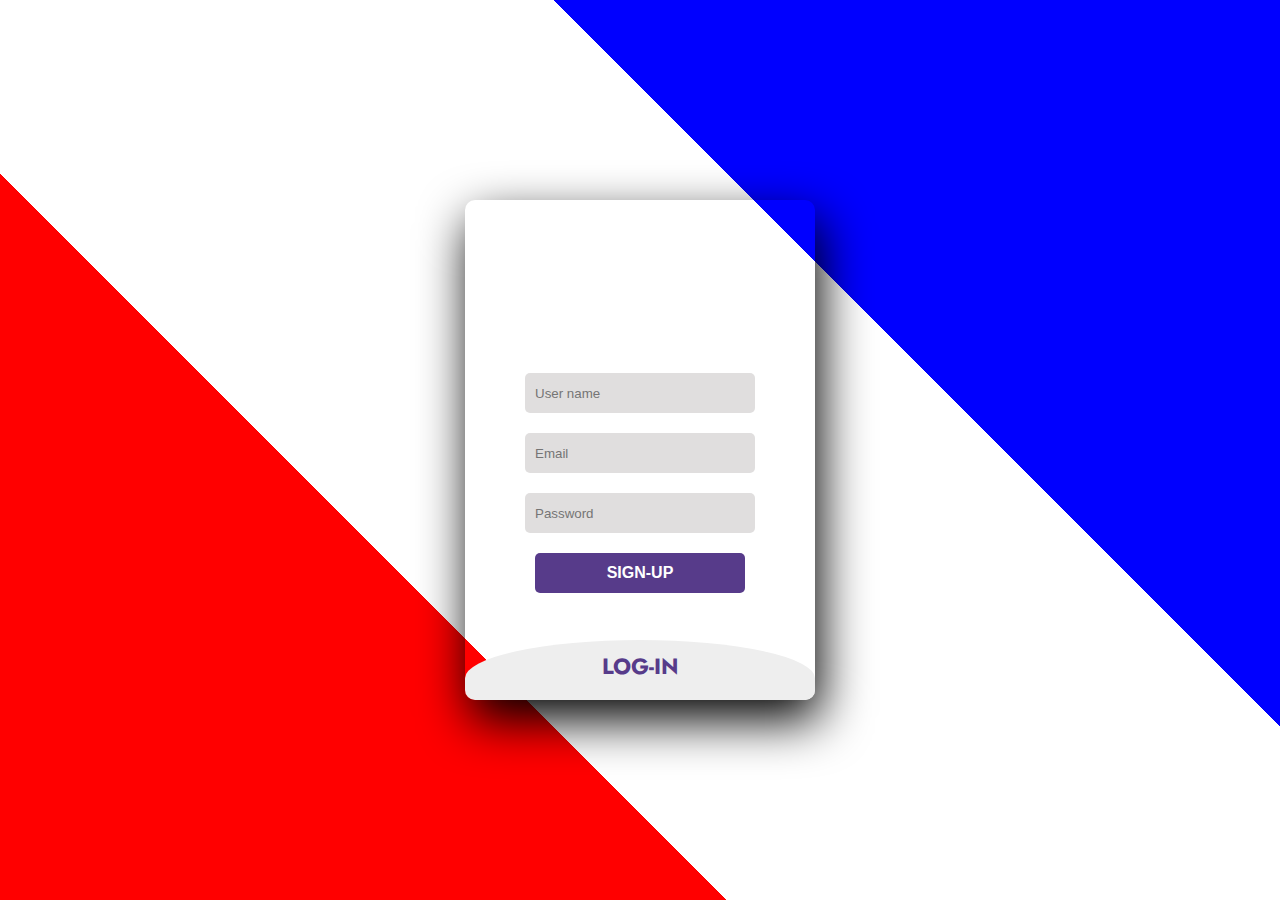
<file: sign-up.html>
<!DOCTYPE html>
<html>
<head>
	<title>TheAgency</title>
	<link rel="stylesheet" type="text/css" href="sign-up.css">
<link href="https://fonts.googleapis.com/css2?family=Jost:wght@500&display=swap" rel="stylesheet">
</head>
<body>
	<div class="main">  	
		<input type="checkbox" id="chk" aria-hidden="true">

			<div class="signup">
				<form>
					<label for="chk" aria-hidden="true">SIGN UP</label>
					<input type="text" name="txt" placeholder="User name" required="">
					<input type="email" name="email" placeholder="Email" required="">
					<input type="password" name="pswd" placeholder="Password" required="">
					<button>SIGN-UP</button>
				</form>
			</div>

			<div class="login">
				<form>
					<label for="chk" aria-hidden="true">LOG-IN</label>
					<input type="email" name="email" placeholder="Email" required="">
					<input type="password" name="pswd" placeholder="Password" required="">
					<button>LOG IN</button>
				</form>
			</div>
	</div>
</body>
</html>
</file>
<file: sign-up.css>
body{
	margin: 0;
	padding: 0;
	display: flex;
	justify-content: center;
	align-items: center;
	min-height: 100vh;
	font-family: 'Jost', sans-serif;
        background-image: linear-gradient(45deg, red 33.33%, white 33.33%, white 66.66%, blue 66.66%);
      }
      
    
.main{
	width: 350px;
	height: 500px;
	background: red;
	overflow: hidden;
	background: url("https://doc-08-2c-docs.googleusercontent.com/docs/securesc/68c90smiglihng9534mvqmq1946dmis5/fo0picsp1nhiucmc0l25s29respgpr4j/1631524275000/03522360960922298374/03522360960922298374/1Sx0jhdpEpnNIydS4rnN4kHSJtU1EyWka?e=view&authuser=0&nonce=gcrocepgbb17m&user=03522360960922298374&hash=tfhgbs86ka6divo3llbvp93mg4csvb38") no-repeat center/ cover;
	border-radius: 10px;
	box-shadow: 5px 20px 50px #000;
}
#chk{
	display: none;
}
.signup{
	position: relative;
	width:100%;
	height: 100%;
}
label{
	color: #fff;
	font-size: 2.3em;
	justify-content: center;
	display: flex;
	margin: 60px;
	font-weight: bold;
	cursor: pointer;
	transition: .5s ease-in-out;
}
input{
	width: 60%;
	height: 20px;
	background: #e0dede;
	justify-content: center;
	display: flex;
	margin: 20px auto;
	padding: 10px;
	border: none;
	outline: none;
	border-radius: 5px;
}
button{
	width: 60%;
	height: 40px;
	margin: 10px auto;
	justify-content: center;
	display: block;
	color: #fff;
	background: #573b8a;
	font-size: 1em;
	font-weight: bold;
	margin-top: 20px;
	outline: none;
	border: none;
	border-radius: 5px;
	transition: .2s ease-in;
	cursor: pointer;
}
button:hover{
	background: #6d44b8;
}
.login{
	height: 460px;
	background: #eee;
	border-radius: 60% / 10%;
	transform: translateY(-180px);
	transition: .8s ease-in-out;
}
.login label{
	color: #573b8a;
	transform: scale(.6);
}

#chk:checked ~ .login{
	transform: translateY(-500px);
}
#chk:checked ~ .login label{
	transform: scale(1);	
}
#chk:checked ~ .signup label{
	transform: scale(.6);
}
</file>
